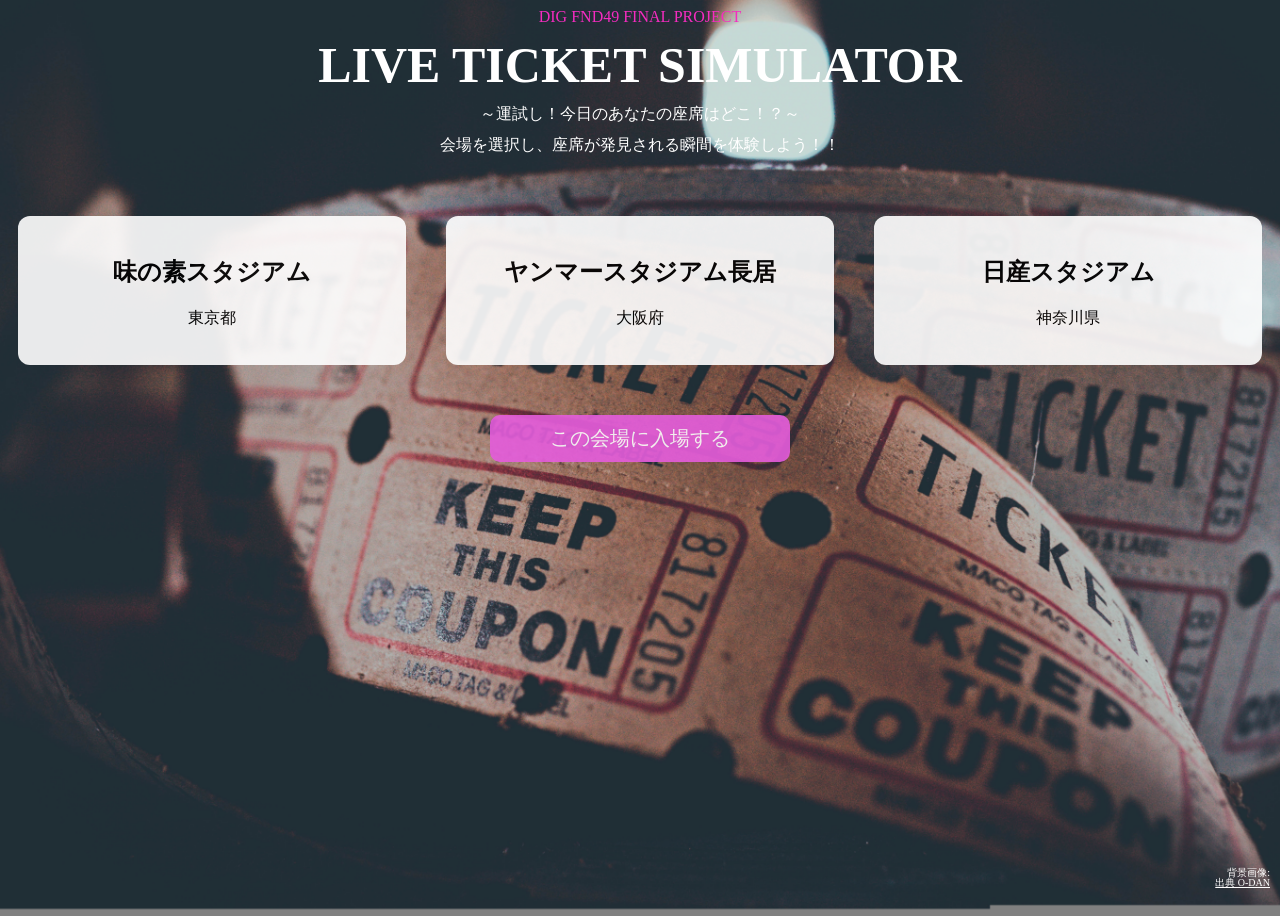
<file: index.html>
<!DOCTYPE html>
<html lang="ja">

<head>
  <meta charset="utf-8">
  <meta name="viewport" content="width=device-width, initial-scale=1, shrink-to-fit=no">
  <meta name="theme-color" content="#000000">
  <link rel="stylesheet" href="style.css">
  <title>LIVE TICKET SIMULATOR</title>
</head>

<body>
  <main>
    <header class="head">
      <p id="head-p">DIG FND49 FINAL PROJECT</p>
      <h1 id="title">LIVE TICKET SIMULATOR</h1>
      <p class="middle-p">～運試し！今日のあなたの座席はどこ！？～</p>
      <p class="middle-p">会場を選択し、座席が発見される瞬間を体験しよう！！</p>
    </header>

    <div class="place-buttons">
      <label class="place-card">
        <input type="radio" id="place01"  name="place" value="味の素スタジアム"> 
        <div class="stadium">
          <h2>味の素スタジアム</h2>
          <p>東京都</p>
        </div>
      </label>

      <label class="place-card">
        <input type="radio" id="place02" name="place" value="ヤンマースタジアム長居">
        <div class="stadium">
          <h2>ヤンマースタジアム長居</h2>
          <p>大阪府</p>
        </div>
      </label>

      <label class="place-card">
        <input type="radio" id="place03" name="place" value="日産スタジアム">
        <div class="stadium">
          <h2>日産スタジアム</h2>
          <p>神奈川県</p>
        </div>
      </label>

    </div>

    <button id="enter-btn">この会場に入場する</button>

    <footer>
      <p>背景画像:<a href="https://pixabay.com/photos/ticket-coupon-admission-carnival-2974645/">出典 O-DAN</a></p>
    </footer>

  </main>
  <script src="script.js"></script>
</body>

</html>
</file>
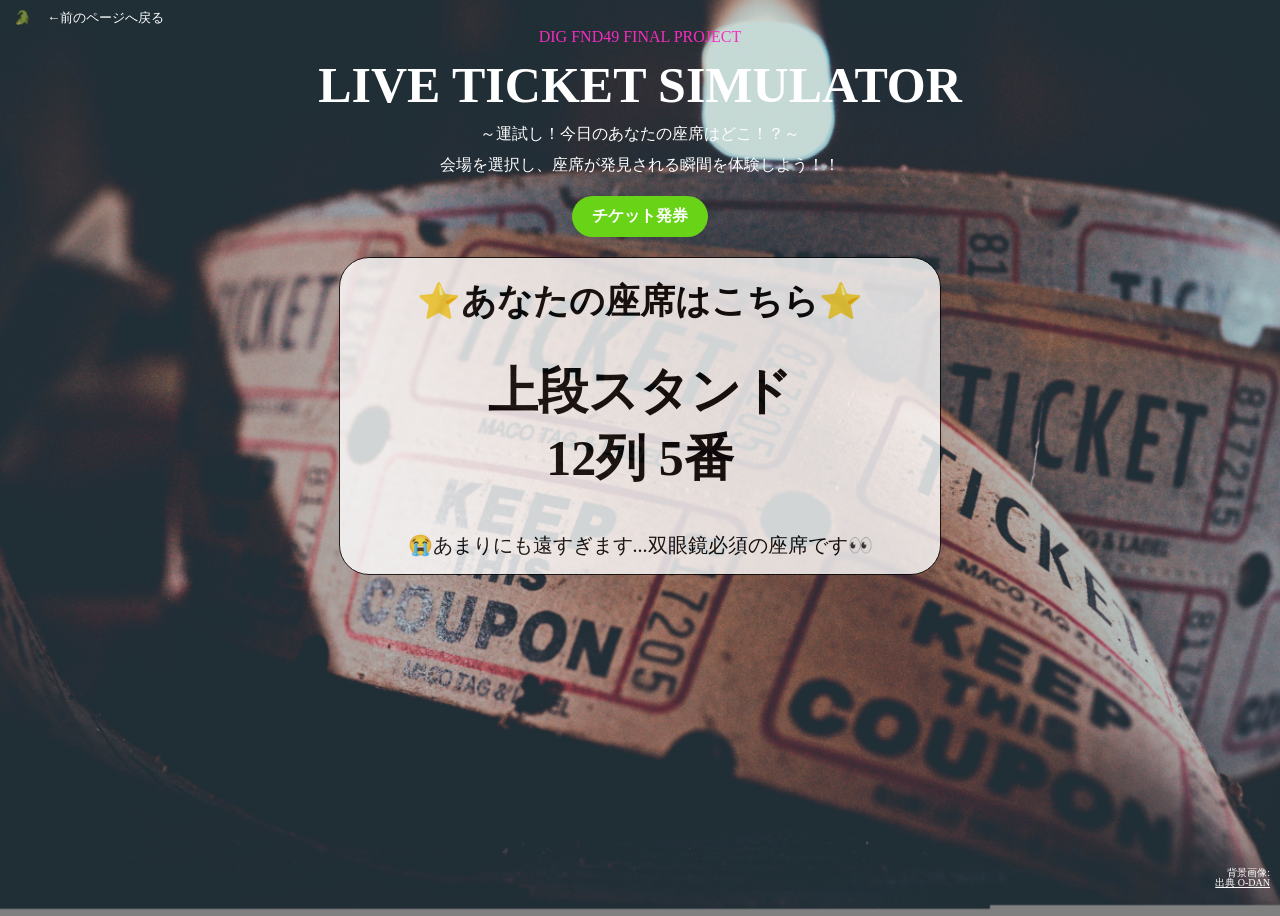
<file: seat.html>
<!DOCTYPE html>
<html lang="ja">

<head>
  <meta charset="utf-8">
  <meta name="viewport" content="width=device-width, initial-scale=1, shrink-to-fit=no">
  <meta name="theme-color" content="#000000">
  <title>座席を見る</title>
  <link rel="stylesheet" href="style.css" >
</head>

<body>
  <main>
    <header class="head">
      <button class="study" type="button">🐊</button>
      <button type="button" onclick="history.back()">←前のページへ戻る</button>
      <p id="head-p">DIG FND49 FINAL PROJECT</p>
      <h1 id="title">LIVE TICKET SIMULATOR</h1>
      <p class="middle-p">～運試し！今日のあなたの座席はどこ！？～</p>
      <p class="middle-p">会場を選択し、座席が発見される瞬間を体験しよう！！</p>
    </header>

    <p class="enter-p">チケット発券</p>
    <div class="area">
      <h1 id="your-seat">⭐あなたの座席はこちら⭐</h1>
      <h1 id="today-seat"></h1>
      <p id="today-comment"></p>
    </div>

    <footer>
      <p>背景画像:<a href="https://pixabay.com/photos/ticket-coupon-admission-carnival-2974645/">出典 O-DAN</a></p>
    </footer>

  </main>

  <script src="seat.js"></script>
</body>

</html>
</file>
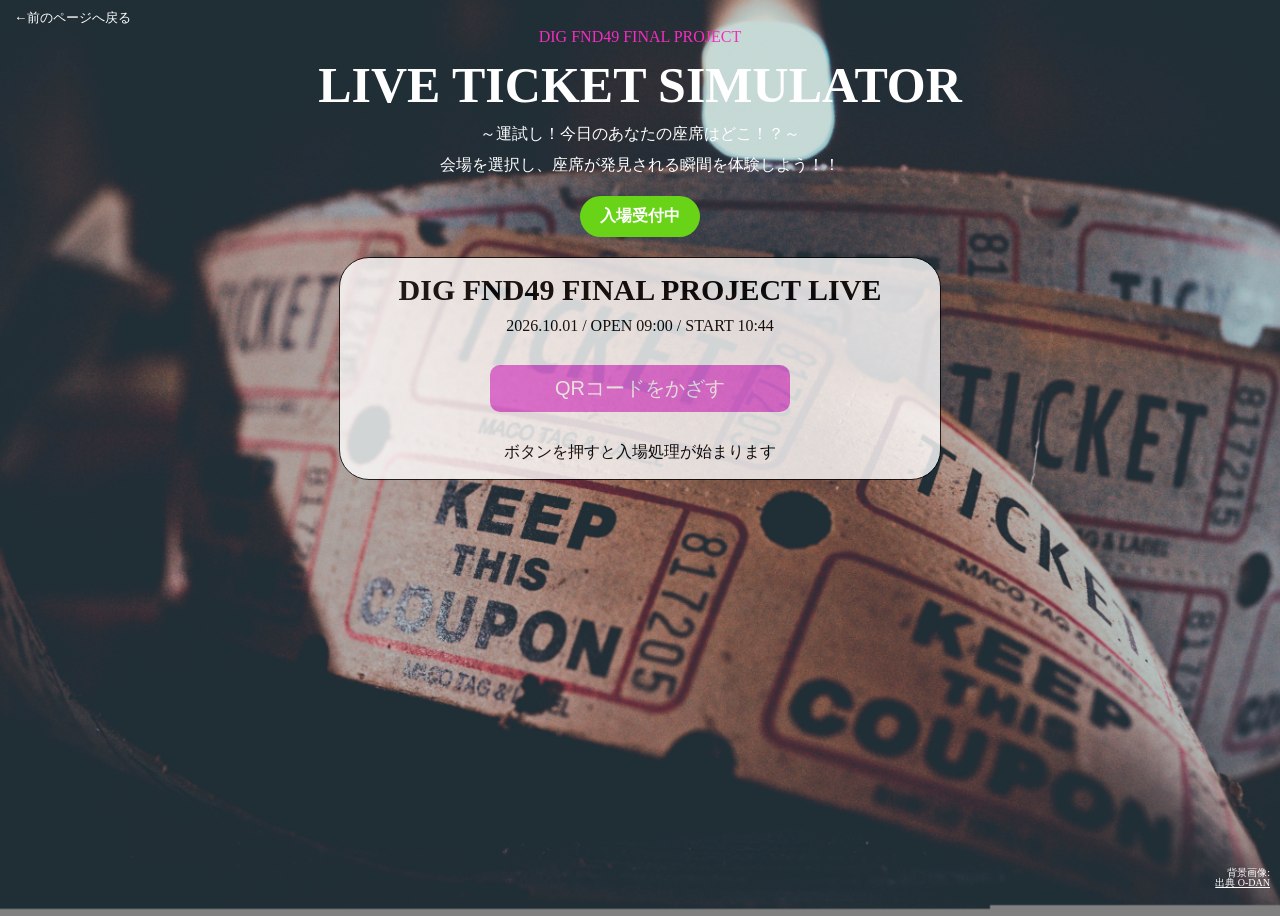
<file: ticket.html>
<!DOCTYPE html>
<html lang="ja">

<head>
  <meta charset="utf-8">
  <meta name="viewport" content="width=device-width, initial-scale=1, shrink-to-fit=no">
  <meta name="theme-color" content="#000000">
  <title>チケット発券</title>
  <link rel="stylesheet" href="style.css" >
</head>

<body>
  <main>
    <button type="button" onclick="history.back()">←前のページへ戻る</button>
    <header class="head">
      <p id="head-p">DIG FND49 FINAL PROJECT</p>
      <h1 id="title">LIVE TICKET SIMULATOR</h1>
      <p class="middle-p">～運試し！今日のあなたの座席はどこ！？～</p>
      <p class="middle-p">会場を選択し、座席が発見される瞬間を体験しよう！！</p>
    </header>

    <section class="ticket-area">
        <p class="enter-p">入場受付中</p>
        <div class="area">
          <h2 id="live-name">DIG FND49 FINAL PROJECT LIVE</h2>
          <h3 id="stadium-name"></h3>
          <p id="date">2026.10.01 / OPEN 09:00 / START 10:44</p>
          <button id="scan-btn">QRコードをかざす</button>
          <p id="scan-message"></p>
          <p>ボタンを押すと入場処理が始まります</p>
        </div>
    </section>

    <footer>
      <p>背景画像:<a href="https://pixabay.com/photos/ticket-coupon-admission-carnival-2974645/">出典 O-DAN</a></p>
    </footer>

  </main>

  <script src="ticket.js"></script>
</body>

</html>
</file>
<file: style.css>
/* 背景とか全体 */
body {
  background-image: url(ticket.jpg);
  background-size: cover;
  background-position: center;
  background-repeat: no-repeat;
  min-height: 100vh;
  color: black;
}

/* DIG FND49 FINAL PROJECT */
#head-p {
  margin: 0;
  color:#f52cc0;
  text-align: center;
}

/* LIVE TICKET SIMULATOR */
#title{
  margin-top: 10px;
  margin-bottom: 10px;
  color: white;
  text-align: center;
  font-size: 50px;
}

/* ～運試しと会場を選択しテキスト */
.middle-p {
  margin-top: 10px;
  margin-bottom: 10px;
  color: white;
  text-align: center;
}

/* 会場ボタン */ 
.place-buttons{ 
  display:flex;
  gap:20px;
  margin-top:50px;
}

/* 会場ボタンを横幅いっぱい */
.place-card{
  width: 100%;
}

/* 会場ボタンの中身の見た目を整える */
.stadium {
  color: black;
  background-color: #FFF;
  text-align: center;
  opacity: 0.9;
  border-radius: 12px;
  cursor: pointer;
  transition: 0.3s;
  padding: 20px;
  margin: 10px;
}

/* カーソルを合わせた時に上に動かす */
.place-card:hover{
  transform:translateY(-5px);
}

/* ラジオボタンのチェックを隠す */
.place-card input {
  display: none;
}

/* 選択したものを光らせる */
.place-card input[type="radio"]:checked + .stadium {
  box-shadow: 0 0 20px yellow;
} 

/* この会場に入場するボタン */
#enter-btn {
  color: white;
  background-color: #e55ddc;
  border-radius: 10px;
  text-align: center;
  justify-content: center;
  width: 300px;
  padding: 10px;
  margin: 40px auto;
  display: flex;
  opacity: 0.9;
  font-size: 20px;
  cursor: pointer;
} 

/* 背景画像出典 */
footer,a {
  color: white;
  font-size: 10px;
  position: fixed;
  right: 10px;
  bottom: 10px;
}




/* ticket.html */
/* 前ページボタン */
button {
  background: transparent;
  border: none;
  outline: none;
  color: white;
  cursor: pointer;
}

/* 入場受付中 */
.enter-p {
  background-color: #69d417;
  color: white;
  border-radius: 999px;
  text-align: center;
  width: fit-content;
  margin: 20px auto;
  padding: 10px 20px;
  font-weight: bold;
}

/* ライブ名 */
#live-name {
  font-size: 30px;
  margin-top: 15px;
  margin-bottom: 5px;
}


/* スタジアム名 */
#stadium-name {
  font-size: 30px;
  margin: 0px;
}

#date {
  margin: 10px;
}

/* QRコードをかざす */
#scan-btn {
  color: white;
  background-color: #e55ddc;
  border-radius: 10px;
  text-align: center;
  justify-content: center;
  width: 300px;
  padding: 10px;
  margin: 30px auto;
  display: flex;
  opacity: 0.9;
  font-size: 20px;
  cursor: pointer;

} 

/* チケット情報をまとめている白い枠 seat.htmlも*/
.area{
  background-color: white;
  opacity: 0.8;
  text-align: center;
  width: 600px;
  border-radius:30px;
  margin: 30px auto;
  border:1px solid;
  margin-top: 10px;
  margin-bottom: 10px;
}

/* スキャン中です */
#scan-message{
  font-weight: bold;
  margin: auto;
  margin-top: 10px;
  color: red;
  animation: scan 0.5s ease-in-out infinite alternate;
}

/* 点滅アニメーション */
@keyframes scan {
  0%   { opacity: 0; }
  100% { opacity: 1; }
}


/* seat.html */
/* あなたの座席はこちら */
#your-seat {
  color: black;
  font-size: 35px;
  margin-top: 20px;
}

/* 実際の座席 */
#today-seat {
  color: black;
  font-size: 50px;
  white-space: pre-wrap;
  padding: 10px;
  bottom: 10px;
  margin: 20px;
}

/* 座席のコメント */
#today-comment {
  color: black;
  font-size: 20px;
  white-space: pre-wrap;
  padding: 10px;
  margin-bottom: 5px;
}


/* study.html */
/* 画像の位置 */
.img {
  display: flex;
  flex-direction: column; 
  align-items: center;
  gap: 20px;
  margin-top: 10px;
  margin-bottom: 80px; 
}
</file>
